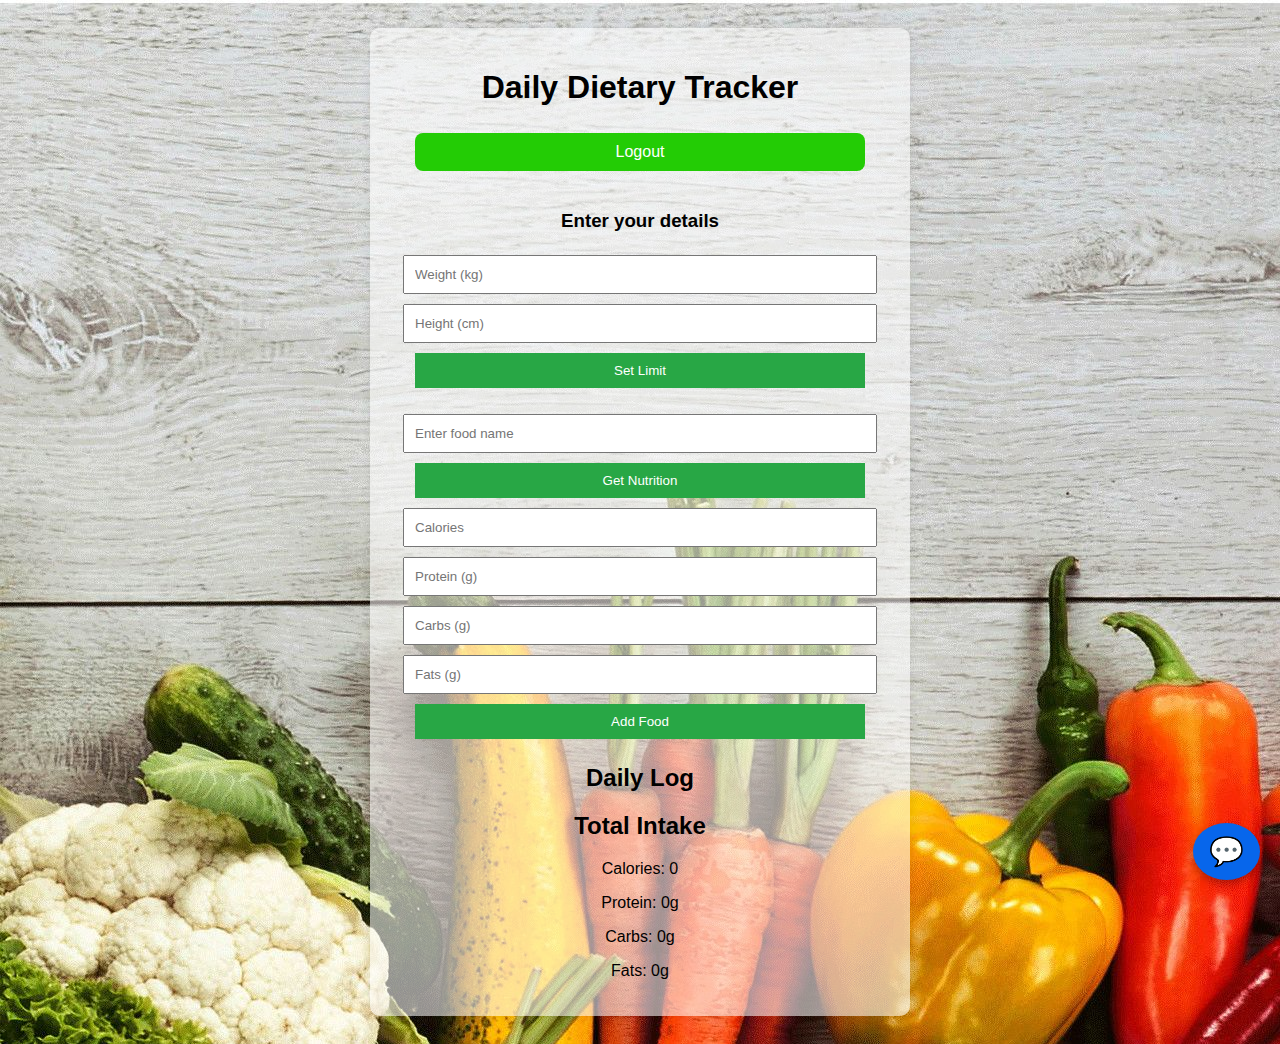
<file: public/index.html>
<!DOCTYPE html>
<html lang="en">
<head>
  <meta charset="UTF-8" />
  <meta name="viewport" content="width=device-width, initial-scale=1.0"/>
  <title>Health Tracker</title>
  <link rel="stylesheet" href="styles.css" />
</head>
<body>
  <div class="container">
    <h1>Daily Dietary Tracker</h1>
    <button id="logout-btn">Logout</button>

    <!-- User Info Form -->
    <form id="user-info-form">
      <h3>Enter your details</h3>
      <input type="number" id="user-weight" placeholder="Weight (kg)" required />
      <input type="number" id="user-height" placeholder="Height (cm)" required />
      <button type="submit">Set Limit</button>
    </form>
    <p id="calorie-limit-info" style="font-weight: bold;"></p>

    <!-- Food Entry Form -->
    <form id="food-form">
      <input type="text" id="food-name" placeholder="Enter food name" required />
      <button type="button" id="fetch-nutrition">Get Nutrition</button>
      <input type="number" id="calories" placeholder="Calories" step="any" required />
      <input type="number" id="protein" placeholder="Protein (g)" step="any" required />
      <input type="number" id="carbs" placeholder="Carbs (g)" step="any" required />
      <input type="number" id="fats" placeholder="Fats (g)" step="any" required />
      <button type="submit">Add Food</button>
    </form>

    <!-- Daily Log -->
    <h2>Daily Log</h2>
    <a href="chatbot.html" target="_blank" id="chatbot-icon">💬</a>  
    <ul id="food-list"></ul>

    <!-- Total Intake -->
    <h2>Total Intake</h2>
    <p>Calories: <span id="total-calories">0</span></p>
    <p>Protein: <span id="total-protein">0</span>g</p>
    <p>Carbs: <span id="total-carbs">0</span>g</p>
    <p>Fats: <span id="total-fats">0</span>g</p>
  </div>

  <script>
    // Logout
    document.getElementById('logout-btn').addEventListener('click', () => {
      alert("Logged out successfully!");
      window.location.href = "login.html";
    });

    let calorieLimit = 0;

    // Set Calorie Limit
    document.getElementById('user-info-form').addEventListener('submit', function (e) {
      e.preventDefault();
      const weight = parseFloat(document.getElementById('user-weight').value);
      const height = parseFloat(document.getElementById('user-height').value);

      if (isNaN(weight) || isNaN(height) || weight <= 0 || height <= 0) {
        alert("Please enter valid weight and height.");
        return;
      }

      const age = 25;
      const bmr = 10 * weight + 6.25 * height - 5 * age + 5;
      calorieLimit = Math.round(bmr * 1.2);

      document.getElementById('calorie-limit-info').textContent =
        `Your daily calorie limit is approximately ${calorieLimit} kcal.`;
    });

    // Fetch Nutrition from Nutritionix
    document.getElementById('fetch-nutrition').addEventListener('click', () => {
      const foodName = document.getElementById('food-name').value.trim();
      if (!foodName) {
        alert("Please enter a food name.");
        return;
      }

      const appId = '28983caa'; // Replace with your Nutritionix App ID
      const appKey = '2c6a6647a6934ad09761a5e162905e9f'; // Replace with your Nutritionix API Key

      fetch("https://trackapi.nutritionix.com/v2/natural/nutrients", {
        method: "POST",
        headers: {
          "Content-Type": "application/json",
          "x-app-id": appId,
          "x-app-key": appKey
        },
        body: JSON.stringify({ query: foodName })
      })
      .then(response => response.json())
      .then(data => {
        if (data.foods && data.foods.length > 0) {
          const food = data.foods[0];
          document.getElementById('calories').value = food.nf_calories.toFixed(1);
          document.getElementById('protein').value = food.nf_protein.toFixed(1);
          document.getElementById('carbs').value = food.nf_total_carbohydrate.toFixed(1);
          document.getElementById('fats').value = food.nf_total_fat.toFixed(1);
        } else {
          alert("No nutrition data found for this item.");
        }
      })
      .catch(error => {
        console.error("Error fetching nutrition:", error);
        alert("Failed to fetch nutrition data.");
      });
    });

    // Add Food Entry
    document.getElementById('food-form').addEventListener('submit', function (e) {
      e.preventDefault();

      const foodName = document.getElementById('food-name').value.trim();
      const calories = parseFloat(document.getElementById('calories').value);
      const protein = parseFloat(document.getElementById('protein').value);
      const carbs = parseFloat(document.getElementById('carbs').value);
      const fats = parseFloat(document.getElementById('fats').value);

      if (!foodName || isNaN(calories) || isNaN(protein) || isNaN(carbs) || isNaN(fats)) {
        alert("Please enter valid values for all fields.");
        return;
      }

      const li = document.createElement('li');
      li.textContent = `${foodName} - ${calories} kcal, ${protein}g protein, ${carbs}g carbs, ${fats}g fats`;
      document.getElementById('food-list').appendChild(li);

      const totalCaloriesEl = document.getElementById('total-calories');
      const totalProteinEl = document.getElementById('total-protein');
      const totalCarbsEl = document.getElementById('total-carbs');
      const totalFatsEl = document.getElementById('total-fats');

      totalCaloriesEl.textContent = (parseFloat(totalCaloriesEl.textContent) + calories).toFixed(1);
      totalProteinEl.textContent = (parseFloat(totalProteinEl.textContent) + protein).toFixed(1);
      totalCarbsEl.textContent = (parseFloat(totalCarbsEl.textContent) + carbs).toFixed(1);
      totalFatsEl.textContent = (parseFloat(totalFatsEl.textContent) + fats).toFixed(1);

      if (calorieLimit > 0 && parseFloat(totalCaloriesEl.textContent) > calorieLimit) {
        alert("Warning: You have exceeded your daily calorie limit!");
      }

      document.getElementById('food-form').reset();
    });
  </script>
</body>
</html>
</file>
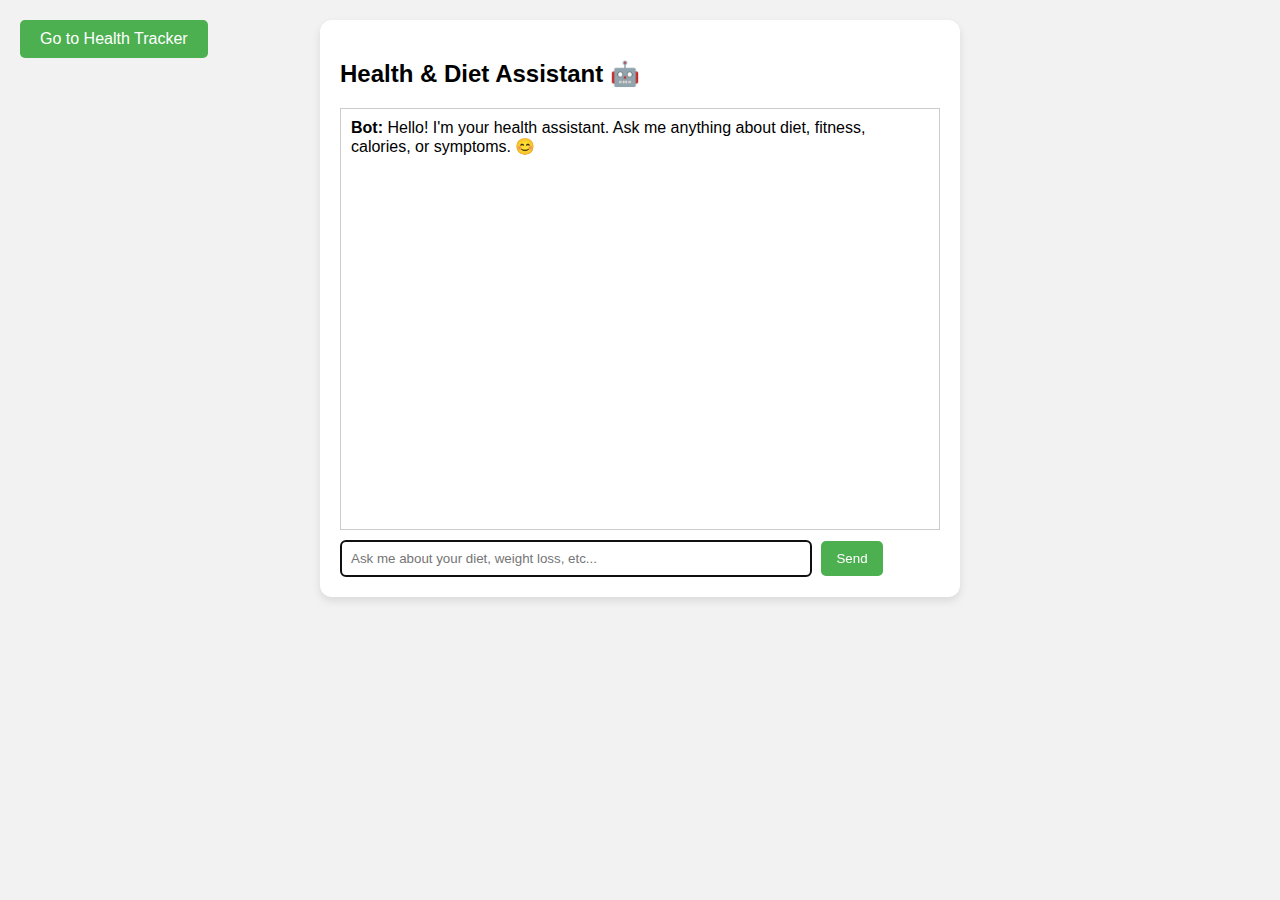
<file: public/chatbot.html>
<!DOCTYPE html>
<html lang="en">
<head>
  <meta charset="UTF-8" />
  <meta name="viewport" content="width=device-width, initial-scale=1.0" />
  <title>Health & Diet Chatbot</title>
  <link rel="stylesheet" href="chatbot.css" />
</head>
<body>
  <div class="chatbot-container">
    <h2>Health & Diet Assistant 🤖</h2>
    <div id="chat-box" class="chat-box">
      <div class="message bot"><strong>Bot:</strong> Hello! I'm your health assistant. Ask me anything about diet, fitness, calories, or symptoms. 😊</div>
    </div>
    <div class="input-area">
      <input type="text" id="user-input" placeholder="Ask me about your diet, weight loss, etc..." autofocus />
      <button id="send-btn">Send</button>
    </div>
  </div>

  <!-- Button to go back to Health Tracker website -->
  <div class="back-button">
    <button id="back-btn">Go to Health Tracker</button>
  </div>
  <script>
    const chatBox = document.getElementById('chat-box');
    const userInput = document.getElementById('user-input');
    const sendBtn = document.getElementById('send-btn');
    const backBtn = document.getElementById('back-btn');

    const predefinedQA = {
      "What is a healthy diet?": "A healthy diet includes a variety of foods: fruits, vegetables, lean proteins, whole grains, and healthy fats. It's about balance and moderation.",
      "How can I lose weight?": "To lose weight, create a calorie deficit by consuming fewer calories than your body burns. This can be achieved by a balanced diet and regular exercise.",
      "What are the symptoms of vitamin D deficiency?": "Symptoms of vitamin D deficiency include fatigue, bone pain, muscle weakness, and an increased risk of infections.",
      "How many calories should I eat per day?": "The average adult needs between 1,800 to 2,400 calories per day, but this varies depending on factors like age, gender, and physical activity level.",
      "What are some good sources of protein?": "Good sources of protein include chicken, fish, eggs, beans, lentils, and tofu.",
      "How much water should I drink daily?": "It's generally recommended to drink at least 8 cups (2 liters) of water a day, but this can vary based on activity level and climate.",
      "What is BMI?": "BMI (Body Mass Index) is a measure of body fat based on height and weight. It's used to categorize individuals as underweight, normal weight, overweight, or obese.",
      "What are healthy snacks?": "Healthy snacks include fruits, nuts, yogurt, and whole-grain crackers. They provide energy and nutrients without excessive calories.",
      "How can I improve my metabolism?": "To boost metabolism, engage in regular physical activity, eat enough protein, stay hydrated, and get enough sleep.",
      "What is the best time to exercise?": "The best time to exercise is when it fits your schedule and you can be consistent. Morning, afternoon, or evening workouts can all be effective.",
      "How can I manage stress?": "Stress management techniques include exercise, meditation, deep breathing, and spending time with loved ones.",
      "What are the benefits of fiber?": "Fiber aids digestion, helps maintain a healthy weight, and lowers the risk of chronic diseases like heart disease and diabetes.",
      "How can I improve my sleep?": "To improve sleep, maintain a regular sleep schedule, create a relaxing bedtime routine, and limit screen time before bed.",
      "What are the signs of dehydration?": "Signs of dehydration include thirst, dry mouth, fatigue, dizziness, and dark yellow urine.",
      "hi": "Hello! How can I assist you today?",
      "hello": "Hi there! What can I help you with?",
      "help": "I'm here to help! Ask me anything about diet, fitness, or health.",
      "thank you": "You're welcome! If you have more questions, feel free to ask.",
      "bye": "Goodbye! Take care and stay healthy!",
      "goodbye": "Goodbye! If you need assistance later, just ask."
    };

    const keywordResponses = [
      { keywords: ["healthy diet", "balanced diet"], answer: "A healthy diet includes fruits, vegetables, whole grains, lean protein, and healthy fats in the right proportions." },
      { keywords: ["weight loss", "lose weight"], answer: "To lose weight, eat fewer calories than you burn. Focus on whole foods, avoid sugar, and stay active." },
      { keywords: ["protein"], answer: "Good protein sources include eggs, chicken, beans, lentils, tofu, fish, and Greek yogurt." },
      { keywords: ["carbs", "carbohydrates"], answer: "Choose complex carbs like oats, brown rice, and sweet potatoes over refined carbs like white bread and sugar." },
      { keywords: ["fat", "fats"], answer: "Healthy fats include avocados, olive oil, nuts, and seeds. Avoid trans fats." },
      { keywords: ["vitamin", "minerals"], answer: "Fruits and vegetables are great sources of essential vitamins and minerals." },
      { keywords: ["hydration", "water"], answer: "Drink at least 8 cups (2 liters) of water a day, more if you are active." },
      { keywords: ["meal plan", "diet plan"], answer: "A good meal plan balances nutrients and suits your lifestyle. Try 3 meals and 1–2 snacks a day." },
      { keywords: ["keto"], answer: "The keto diet is low in carbs and high in fat to encourage the body to burn fat for energy (ketosis)." },
      { keywords: ["vegan"], answer: "A vegan diet avoids all animal products. Focus on beans, grains, fruits, and vegetables." },
      { keywords: ["fiber"], answer: "Fiber helps with digestion. Found in fruits, vegetables, oats, beans, and whole grains." },
      { keywords: ["intermittent fasting"], answer: "It involves eating within specific time windows, like 16:8. It may help with weight control." },
      { keywords: ["portion"], answer: "Control portions by using smaller plates and eating slowly." },
      { keywords: ["calories"], answer: "Your calorie needs depend on your age, weight, height, gender, and activity level." },
      { keywords: ["hi", "hello", "hey"], answer: "Hello! 👋 How can I help with your diet or health today?" },
      { keywords: ["how are you"], answer: "I'm just a chatbot, but I'm here to help you stay healthy! 😊" },
      { keywords: ["thank you", "thanks"], answer: "You're welcome! Stay healthy and happy! 🌟" },
      { keywords: ["bye", "goodbye", "see you"], answer: "Goodbye! Come back anytime you have a health or diet question! 👋" },
      { keywords: ["help"], answer: "You can ask me about nutrition, healthy meals, calories, weight loss, or fitness tips!" },
      { keywords: ["healthy diet", "balanced diet"], answer: predefinedQA["What is a healthy diet?"] },
      { keywords: ["lose weight", "weight loss"], answer: predefinedQA["How can I lose weight?"] },
      { keywords: ["vitamin d", "deficiency symptoms"], answer: predefinedQA["What are the symptoms of vitamin D deficiency?"] },
      { keywords: ["calories", "per day"], answer: predefinedQA["How many calories should I eat per day?"] },
      { keywords: ["protein", "protein source"], answer: predefinedQA["What are some good sources of protein?"] },
      { keywords: ["water", "hydration"], answer: predefinedQA["How much water should I drink daily?"] },
      { keywords: ["bmi", "body mass index"], answer: predefinedQA["What is BMI?"] },
      { keywords: ["healthy snacks", "snack"], answer: predefinedQA["What are healthy snacks?"] },
      { keywords: ["metabolism", "boost metabolism"], answer: predefinedQA["How can I improve my metabolism?"] },
      { keywords: ["exercise time", "when to exercise"], answer: predefinedQA["What is the best time to exercise?"] },
      { keywords: ["stress", "manage stress"], answer: predefinedQA["How can I manage stress?"] },
      { keywords: ["fiber", "benefits of fiber"], answer: predefinedQA["What are the benefits of fiber?"] },
      { keywords: ["sleep", "improve sleep"], answer: predefinedQA["How can I improve my sleep?"] },
      { keywords: ["dehydration", "signs of dehydration"], answer: predefinedQA["What are the signs of dehydration?"] },
      { keywords: ["hi", "hello"], answer: predefinedQA["hi"] },
      { keywords: ["thank"], answer: predefinedQA["thank you"] },
      { keywords: ["bye", "goodbye"], answer: predefinedQA["bye"] },
      { keywords: ["help"], answer: predefinedQA["help"] }
    ];

    function getPredefinedResponse(userMessage) {
      const lowerMsg = userMessage.toLowerCase();
      for (const entry of keywordResponses) {
        if (entry.keywords.some(keyword => lowerMsg.includes(keyword))) {
          return entry.answer;
        }
      }
      return "I'm still learning. Could you rephrase or ask a different question?";
    }

    function appendMessage(sender, message) {
      const messageDiv = document.createElement('div');
      messageDiv.classList.add('message');
      messageDiv.classList.add(sender === 'Bot' ? 'bot' : 'user');
      messageDiv.innerHTML = `<strong>${sender}:</strong> ${message}`;
      chatBox.appendChild(messageDiv);
      chatBox.scrollTop = chatBox.scrollHeight;
    }

    function showTypingIndicator() {
      const typingDiv = document.createElement('div');
      typingDiv.classList.add('message', 'bot');
      typingDiv.id = 'typing';
      typingDiv.innerHTML = "<strong>Bot:</strong> <em>typing...</em>";
      chatBox.appendChild(typingDiv);
      chatBox.scrollTop = chatBox.scrollHeight;
    }

    function removeTypingIndicator() {
      const typing = document.getElementById('typing');
      if (typing) typing.remove();
    }

    async function sendMessage() {
  const userMessage = userInput.value.trim();
  if (userMessage === '') return;

  appendMessage('You', userMessage);
  userInput.value = '';
  showTypingIndicator();

  const botResponse = getPredefinedResponse(userMessage);

  setTimeout(() => {
    removeTypingIndicator();
    typeBotMessage(botResponse);
  }, 1000);
}

function typeBotMessage(message) {
  const messageDiv = document.createElement('div');
  messageDiv.classList.add('message', 'bot');
  const strongTag = document.createElement('strong');
  strongTag.innerText = "Bot: ";
  const span = document.createElement('span');
  messageDiv.appendChild(strongTag);
  messageDiv.appendChild(span);
  chatBox.appendChild(messageDiv);

  let index = 0;

  function type() {
    if (index < message.length) {
      span.innerHTML += message.charAt(index);
      index++;
      chatBox.scrollTop = chatBox.scrollHeight;
      setTimeout(type, 30); // typing speed (lower = faster)
    }
  }
  type();
}


    sendBtn.addEventListener('click', sendMessage);
    userInput.addEventListener('keypress', function (event) {
      if (event.key === 'Enter') sendMessage();
    });

    backBtn.addEventListener('click', function () {
      window.location.href = "index.html";
    });
  </script>
</body>
</html>
</file>
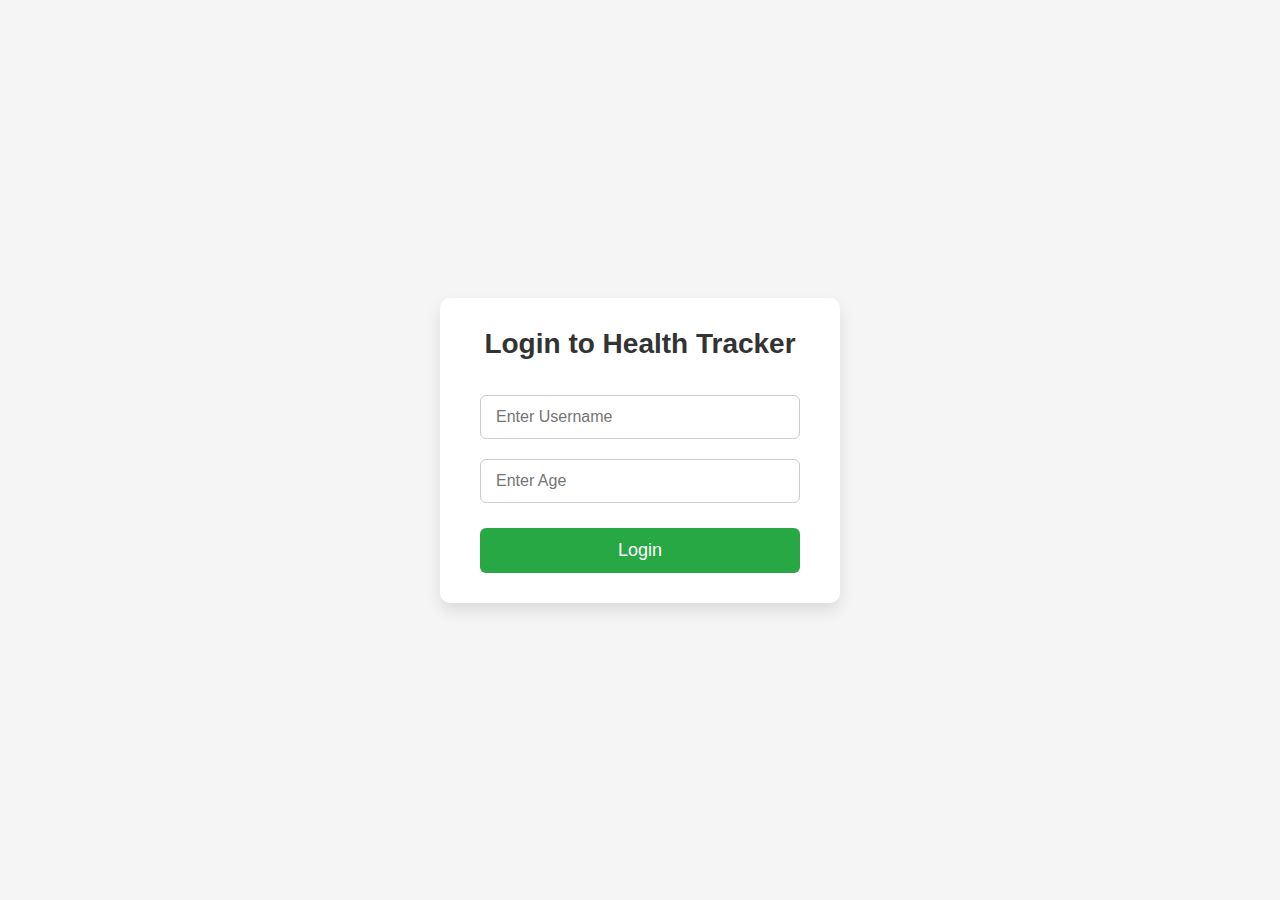
<file: public/login.html>
<!DOCTYPE html>
<html lang="en">
<head>
  <meta charset="UTF-8">
  <meta name="viewport" content="width=device-width, initial-scale=1.0">
  <title>Login - Health Tracker</title>
  <link rel="stylesheet" href="login.css">
</head>
<body>
  <div class="container">
    <h1>Login to Health Tracker</h1>
    <form id="login-form">
      <input type="text" id="username" placeholder="Enter Username" required>
      <input type="number" id="age" placeholder="Enter Age" required>
      <button type="submit">Login</button>
    </form>
  </div>

  <script>
    // If user exists, pre-fill the form
    const existingUser = JSON.parse(localStorage.getItem('user'));
    if (existingUser) {
      document.getElementById('username').value = existingUser.username;
      document.getElementById('age').value = existingUser.age;
    }

    document.getElementById('login-form').addEventListener('submit', function(e) {
      e.preventDefault();
      const username = document.getElementById('username').value;
      const age = document.getElementById('age').value;
      // Save user data to localStorage
      localStorage.setItem('user', JSON.stringify({ username, age }));

      // Redirect to the tracker page
      window.location.href = 'index.html';
    });
  </script>
</body>
</html>
</file>
<file: public/styles.css>
body {
    font-family: Arial, sans-serif;
    background-image: url(vk.jpg);
    text-align: center;
    padding: 20px;
}
.container {
    max-width: 500px;
    margin: auto;
    background: rgba(255, 255, 255, 0.564);
    padding: 20px;
    border-radius: 10px;
    box-shadow: 0 0 10px rgba(0, 0, 0, 0.1);
}
input, button {
    margin: 5px;
    padding: 10px;
    width: 90%;
}
button {
    background-color: #28a745;
    color: white;
    border: none;
    cursor: pointer;
}
button:hover {
    background-color: #d01608;
}
#food-list {
    list-style: none;
    padding: 0;
}
#food-list li {
    background: #ddd;
    margin: 5px;
    padding: 10px;
    border-radius: 5px;
}
#logout-btn {
    background-color: #23cc05; /* Green button */
    color: white;
    padding: 10px 20px;
    border: none;
    border-radius: 8px;
    font-size: 16px;
    cursor: pointer;
    margin-bottom: 20px;
    transition: background-color 0.3s ease;
}

#logout-btn:hover {
    background-color: #e60000; /* Darker red on hover */
}
#chatbot-icon {
    position: fixed;
    bottom: 20px;
    right: 20px;
    background-color: #0766eb; /* Green background */
    color: white;
    font-size: 28px;
    padding: 12px 16px;
    border-radius: 50%;
    text-decoration: none;
    box-shadow: 0 4px 8px rgba(0,0,0,0.3);
    transition: background-color 0.3s ease;
    z-index: 1000;
}

#chatbot-icon:hover {
    background-color: #df4a14; /* Darker green on hover */
}
</file>
<file: public/chatbot.css>
body {
    font-family: Arial, sans-serif;
    background: #f2f2f2;
    margin: 0;
    padding: 20px;
}

.chatbot-container {
    background: white;
    max-width: 600px;
    margin: auto;
    padding: 20px;
    border-radius: 12px;
    box-shadow: 0 4px 8px rgba(0,0,0,0.1);
}

#chat-box {
    height: 400px;
    overflow-y: auto;
    border: 1px solid #ccc;
    padding: 10px;
    margin-bottom: 10px;
}

.message {
    margin-bottom: 10px;
}

#user-input {
    width: 75%;
    padding: 10px;
    margin-right: 5px;
    border-radius: 5px;
    border: 1px solid #ccc;
}

#send-btn {
    padding: 10px 15px;
    background-color: #4CAF50;
    color: white;
    border: none;
    border-radius: 5px;
    cursor: pointer;
}

#send-btn:hover {
    background-color: #df4a0a;
}
/* Styling for the back button */
.back-button {
  position: absolute;
  top: 20px; /* Adjust the distance from the top */
  left: 20px; /* Adjust the distance from the left */
  z-index: 10; /* Ensure it stays above other elements */
}

#back-btn {
  background-color: #4CAF50; /* Green color */
  color: white; /* White text */
  border: none; /* No border */
  padding: 10px 20px; /* Top and bottom padding: 10px, Left and right padding: 20px */
  font-size: 16px; /* Font size */
  border-radius: 5px; /* Rounded corners */
  cursor: pointer; /* Pointer cursor on hover */
  transition: background-color 0.3s; /* Smooth background color change */
}

#back-btn:hover {
  background-color: #e72507; /* Darker green on hover */
}

#back-btn:focus {
  outline: none; /* Remove focus outline when clicked */
}
</file>
<file: public/login.css>
/* Reset some basic styles */
* {
    margin: 0;
    padding: 0;
    box-sizing: border-box;
}

/* Apply a background color and center the container */
body {
    font-family: Arial, sans-serif;
    background-color: #f5f5f5;
    min-height: 100vh;
    display: flex;
    justify-content: center;
    align-items: center;
}

/* Container styling */
.container {
    background-color: #ffffff;
    padding: 30px 40px;
    border-radius: 10px;
    box-shadow: 0 8px 16px rgba(0, 0, 0, 0.1);
    width: 100%;
    max-width: 400px;
}

/* Heading */
h1 {
    text-align: center;
    margin-bottom: 25px;
    font-size: 28px;
    color: #333333;
}

/* Form inputs */
form input {
    width: 100%;
    padding: 12px 15px;
    margin: 10px 0;
    border: 1px solid #ccc;
    border-radius: 6px;
    font-size: 16px;
}

/* Form button */
form button {
    width: 100%;
    padding: 12px 15px;
    background-color: #28a745; /* Green button */
    color: #ffffff;
    border: none;
    border-radius: 6px;
    font-size: 18px;
    margin-top: 15px;
    cursor: pointer;
    transition: background-color 0.3s ease;
}

form button:hover {
    background-color: #ed3a04;
}

/* Logout button (if needed separately styled) */
#logout-btn {
    margin-bottom: 20px;
}
</file>
